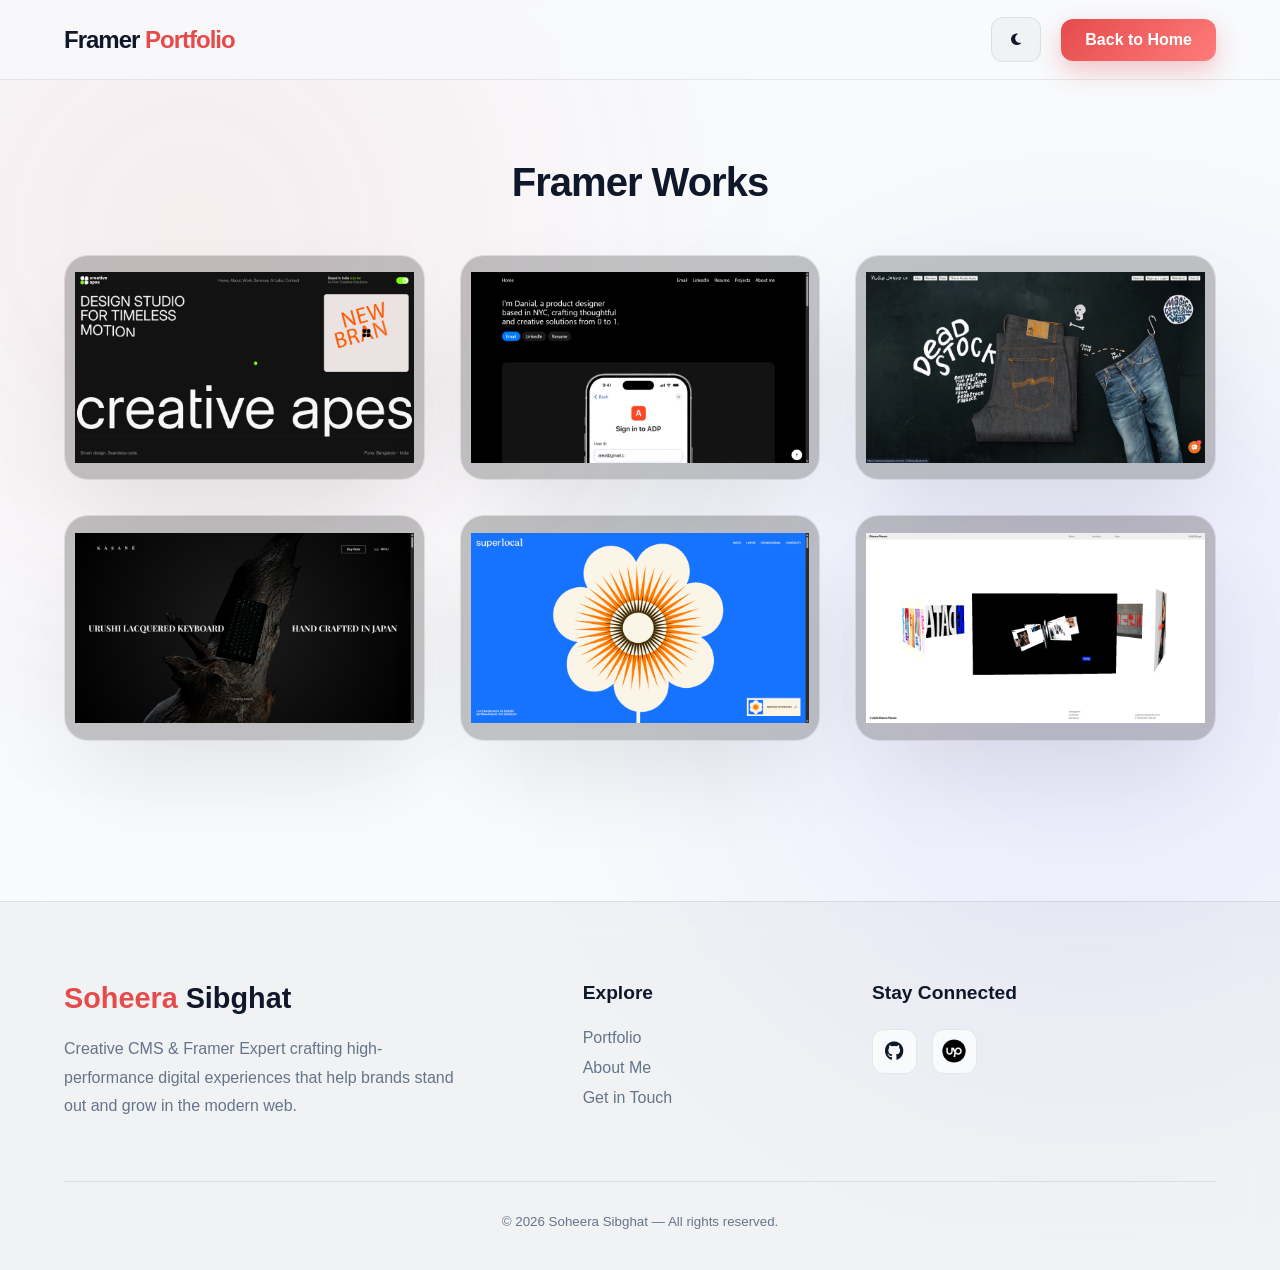
<file: pages/framer.html>
﻿<!DOCTYPE html>
<html lang="en">

<head>
    <meta charset="utf-8" />
    <meta name="viewport" content="width=device-width,initial-scale=1" />
    <title>Soheera Sibghat</title>

    <!-- Google Font -->
    <link href="https://fonts.googleapis.com/css2?family=Inter:wght@300;400;600;800&display=swap" rel="stylesheet">

    <!-- External CSS -->
    <link rel="stylesheet" href="../page-css/wix.css">
    <link rel="preconnect" href="https://cdnjs.cloudflare.com"><link rel="stylesheet" href="https://cdnjs.cloudflare.com/ajax/libs/font-awesome/6.4.0/css/all.min.css" media="print" onload="this.media='all'"><noscript><link rel="stylesheet" href="https://cdnjs.cloudflare.com/ajax/libs/font-awesome/6.4.0/css/all.min.css"></noscript>

</head>

<body class="theme-dark">

    <!-- NAVBAR -->
    <header class="navbar">
        <div class="nav-left">
            <h3 class="brand">Framer <span>Portfolio</span></h3>
        </div>

        <div class="nav-right">
            <button class="btn icon-btn" id="themeToggle" aria-label="Toggle theme">
                <i id="themeIcon" class="fas fa-moon"></i>
            </button>
            <a href="../index.html" class="btn primary">Back to Home</a>
        </div>
    </header>

    <main>
        <section class="cards-container">
            <h2 class="section-title">Framer <span>Works</span></h2>
        
            <div class="grid">
                <!-- Card 1 -->
                <article class="card">
                    <a href="https://creativeapes.design/" target="_blank" class="card-link">
                        <div class="card-media">
                            <img loading="lazy" src="../images/framer-images/website-1.png" alt="Preview">
                        </div>
                        <div class="visit-icon"><i class="fas fa-external-link-alt"></i></div>
                    </a>
                </article>
        
                <!-- Card 2 -->
                <article class="card">
                    <a href="https://danial.si/" target="_blank" class="card-link">
                        <div class="card-media">
                            <img loading="lazy" src="../images/framer-images/website-2.png" alt="Preview">
                        </div>
                        <div class="visit-icon"><i class="fas fa-external-link-alt"></i></div>
                    </a>
                </article>
        
                <!-- Card 3 -->
                <article class="card">
                    <a href="https://www.nudiejeans.com/en-SE" target="_blank" class="card-link">
                        <div class="card-media">
                            <img loading="lazy" src="../images/framer-images/website-3.png" alt="Preview">
                        </div>
                        <div class="visit-icon"><i class="fas fa-external-link-alt"></i></div>
                    </a>
                </article>
        
                <!-- Card 4 -->
                <article class="card">
                    <a href="https://kasane-keyboard.com/" target="_blank" class="card-link">
                        <div class="card-media">
                            <img loading="lazy" src="../images/framer-images/website-4.png" alt="Preview">
                        </div>
                        <div class="visit-icon"><i class="fas fa-external-link-alt"></i></div>
                    </a>
                </article>
        
                <!-- Card 5 -->
                <article class="card">
                    <a href="https://superlocaldesign.com/" target="_blank" class="card-link">
                        <div class="card-media">
                            <img loading="lazy" src="../images/framer-images/website-5.png" alt="Preview">
                        </div>
                        <div class="visit-icon"><i class="fas fa-external-link-alt"></i></div>
                    </a>
                </article>
        
                <!-- Card 6 -->
                <article class="card">
                    <a href="https://www.etienne.studio/" target="_blank" class="card-link">
                        <div class="card-media">
                            <img loading="lazy" src="../images/framer-images/website-6.png" alt="Preview">
                        </div>
                        <div class="visit-icon"><i class="fas fa-external-link-alt"></i></div>
                    </a>
                </article>
            </div>
        </section>
    </main>


    <!-- PREMIUM FOOTER -->
    <footer class="footer">
        <div class="footer-top">
            <div class="footer-brand">
                <h2><span>Soheera </span>Sibghat</h2>
                <p>Creative CMS & Framer Expert crafting high-performance digital experiences that help brands stand out and grow in the modern web.</p>
            </div>
            <div class="footer-links">
                <h4>Explore</h4>
                <ul>
                    <li><a href="../index.html#portfolio">Portfolio</a></li>
                    <li><a href="../index.html#about">About Me</a></li>
                    <li><a href="../index.html#contact">Get in Touch</a></li>
                </ul>
            </div>
            <div class="footer-socials">
                <h4>Stay Connected</h4>
                <div class="social-icons">
                    <a href="https://github.com/soheeras" target="_blank" aria-label="Github"><i class="fab fa-github"></i></a>
                    <a href="https://www.upwork.com/freelancers/shopify0wordpress0wix0webflow" target="_blank" aria-label="Upwork">
                        <img loading="lazy" src="../img/new-images/upwork-logo.png" alt="Upwork" style="width: 24px; height: 24px; border-radius: 50%;">
                    </a>
                </div>
            </div>
        </div>

        <div class="footer-bottom">
            <small>&copy; <span id="year"></span> Soheera Sibghat — All rights reserved.</small>
        </div>
    </footer>

    <!-- LIGHTBOX -->

    <!-- SCRIPTS -->
    <script>
        // year
        document.getElementById('year').textContent = new Date().getFullYear();

        // theme toggle
        const body = document.body;
        const themeToggle = document.getElementById('themeToggle');
        const themeIcon = document.getElementById('themeIcon');
        const setTheme = (mode) => {
            body.classList.remove('theme-light', 'theme-dark');
            body.classList.add(mode === 'dark' ? 'theme-dark' : 'theme-light');
            if (mode === 'dark') {
                themeIcon.className = 'fas fa-sun';
            } else {
                themeIcon.className = 'fas fa-moon';
            }
            localStorage.setItem('site-theme', mode);
        };
        
        // init theme
        const saved = localStorage.getItem('site-theme') || 'dark';
        setTheme(saved);
        
        themeToggle.addEventListener('click', () => {
            const next = body.classList.contains('theme-dark') ? 'light' : 'dark';
            setTheme(next);
        });

        // 3D Hover
        document.querySelectorAll('.card').forEach(card => {
            card.addEventListener('mousemove', (e) => {
                const rect = card.getBoundingClientRect();
                const x = e.clientX - rect.left;
                const y = e.clientY - rect.top;
                const centerX = rect.width / 2;
                const centerY = rect.height / 2;
                const rotateX = (y - centerY) / 10;
                const rotateY = (centerX - x) / 10;
                card.style.transform = `perspective(1000px) rotateX(${rotateX}deg) rotateY(${rotateY}deg) translateY(-10px)`;
            });
            card.addEventListener('mouseleave', () => {
                card.style.transform = 'perspective(1000px) rotateX(0deg) rotateY(0deg) translateY(0)';
            });
        });
    </script>
</body>
</html>
</file>
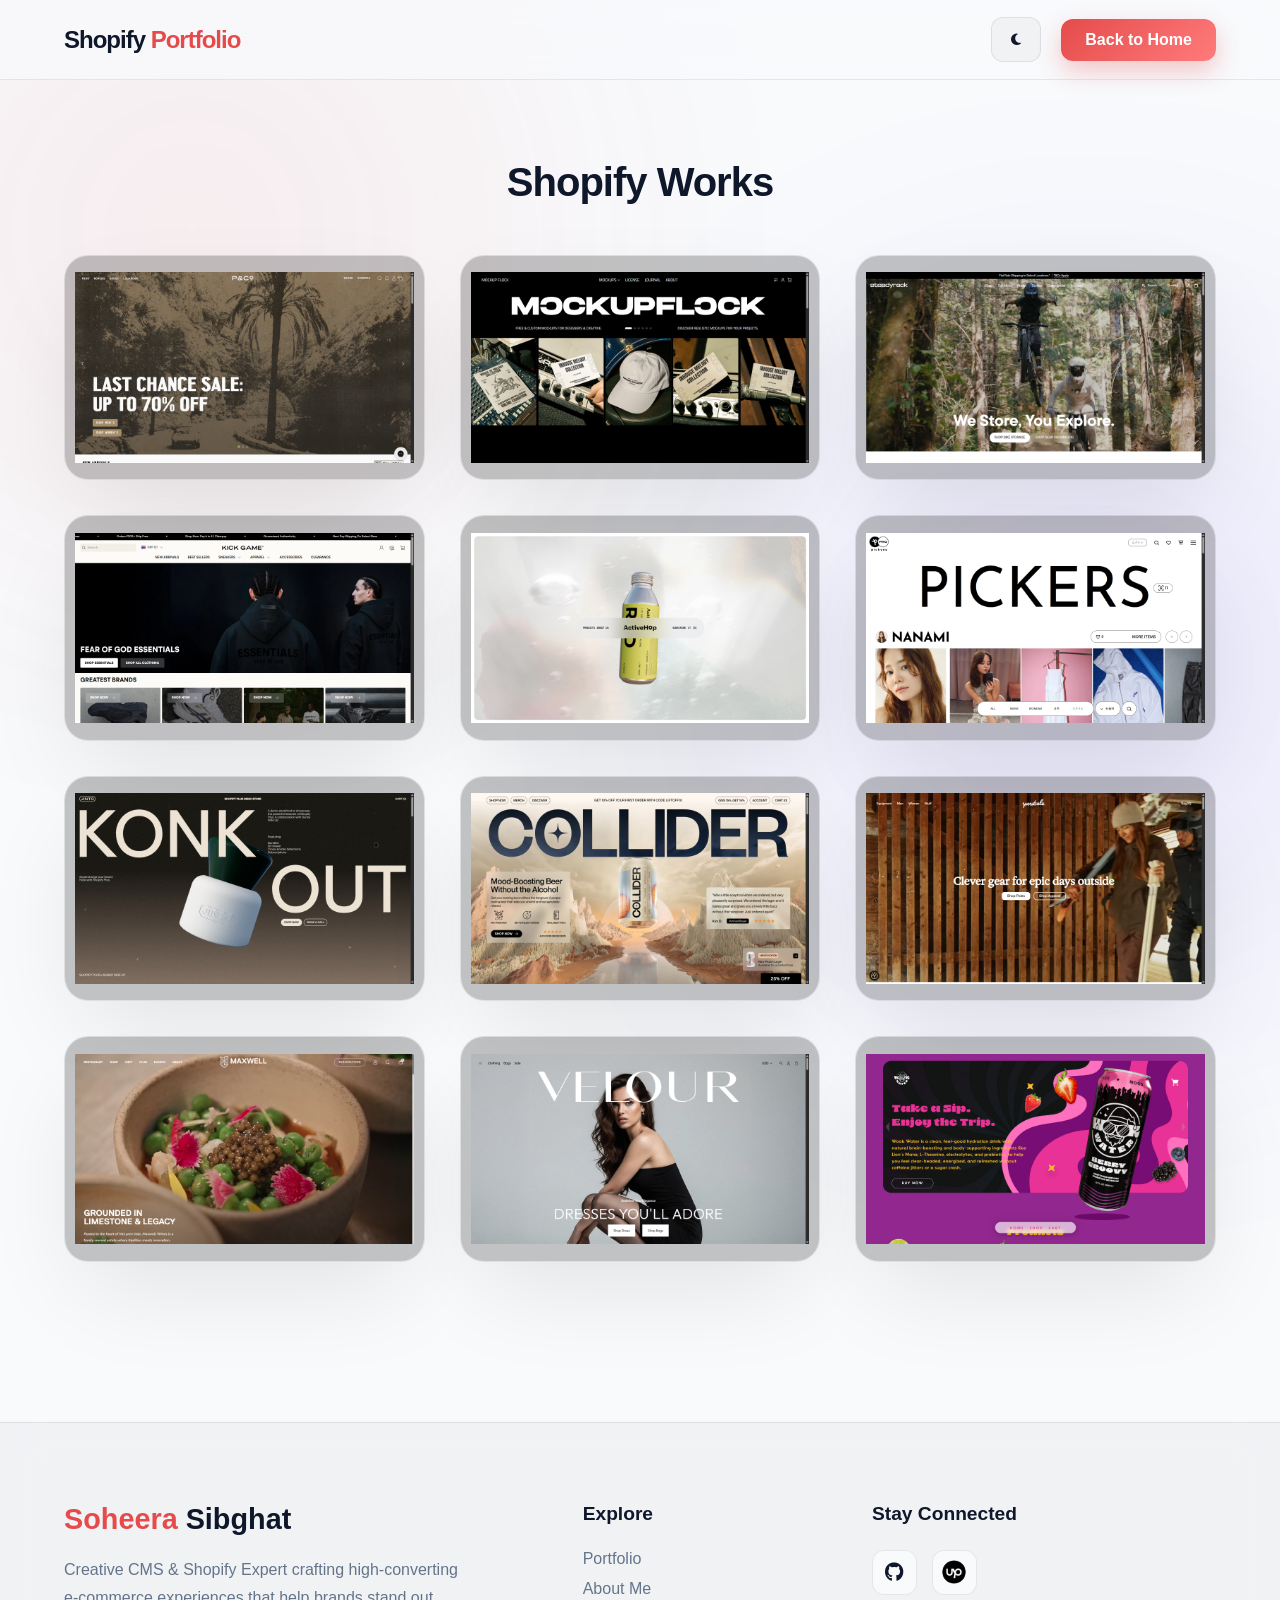
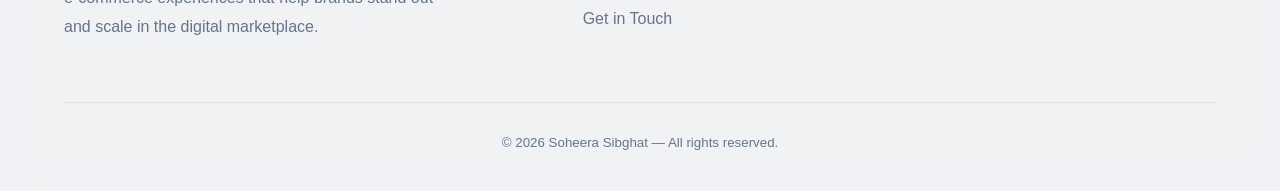
<file: pages/shopify.html>
﻿<!DOCTYPE html>
<html lang="en">

<head>
    <meta charset="utf-8" />
    <meta name="viewport" content="width=device-width,initial-scale=1" />
    <title>Soheera Sibghat</title>

    <!-- Google Font -->
    <link href="https://fonts.googleapis.com/css2?family=Inter:wght@300;400;600;800&display=swap" rel="stylesheet">

    <!-- External CSS -->
    <link rel="stylesheet" href="../page-css/shopify.css">
    <link rel="preconnect" href="https://cdnjs.cloudflare.com"><link rel="stylesheet" href="https://cdnjs.cloudflare.com/ajax/libs/font-awesome/6.4.0/css/all.min.css" media="print" onload="this.media='all'"><noscript><link rel="stylesheet" href="https://cdnjs.cloudflare.com/ajax/libs/font-awesome/6.4.0/css/all.min.css"></noscript>

</head>

<body class="theme-dark">

    <!-- NAVBAR -->
    <header class="navbar">
        <div class="nav-left">
            <h3 class="brand">Shopify <span>Portfolio</span></h3>
        </div>

        <div class="nav-right">
            <button class="btn icon-btn" id="themeToggle" aria-label="Toggle theme">
                <i id="themeIcon" class="fas fa-moon"></i>
            </button>
            <a href="../index.html" class="btn primary">Back to Home</a>
        </div>
    </header>

    <main>
        <section class="cards-container">
            <h2 class="section-title">Shopify <span>Works</span></h2>
        
            <div class="grid">
                <!-- Card 1 -->
                <article class="card">
                    <a href="https://www.mockupflock.com/" target="_blank" class="card-link">
                        <div class="card-media">
                            <img loading="lazy" src="../images/shopify-images/website-1.png" alt="Preview">
                        </div>
                        <div class="visit-icon"><i class="fas fa-external-link-alt"></i></div>
                    </a>
                </article>
        
                <!-- Card 2 -->
                <article class="card">
                    <a href="#" target="_blank" class="card-link">
                        <div class="card-media">
                            <img loading="lazy" src="../images/shopify-images/website-2.png" alt="Preview">
                        </div>
                        <div class="visit-icon"><i class="fas fa-external-link-alt"></i></div>
                    </a>
                </article>
        
                <!-- Card 3 -->
                <article class="card">
                    <a href="#" target="_blank" class="card-link">
                        <div class="card-media">
                            <img loading="lazy" src="../images/shopify-images/website-3.png" alt="Preview">
                        </div>
                        <div class="visit-icon"><i class="fas fa-external-link-alt"></i></div>
                    </a>
                </article>
        
                <!-- Card 4 -->
                <article class="card">
                    <a href="#" target="_blank" class="card-link">
                        <div class="card-media">
                            <img loading="lazy" src="../images/shopify-images/website-4.png" alt="Preview">
                        </div>
                        <div class="visit-icon"><i class="fas fa-external-link-alt"></i></div>
                    </a>
                </article>
        
                <!-- Card 5 -->
                <article class="card">
                    <a href="#" target="_blank" class="card-link">
                        <div class="card-media">
                            <img loading="lazy" src="../images/shopify-images/website-5.png" alt="Preview">
                        </div>
                        <div class="visit-icon"><i class="fas fa-external-link-alt"></i></div>
                    </a>
                </article>
        
                <!-- Card 6 -->
                <article class="card">
                    <a href="#" target="_blank" class="card-link">
                        <div class="card-media">
                            <img loading="lazy" src="../images/shopify-images/website-6.png" alt="Preview">
                        </div>
                        <div class="visit-icon"><i class="fas fa-external-link-alt"></i></div>
                    </a>
                </article>

                <article class="card">
                    <a href="#" target="_blank" class="card-link">
                        <div class="card-media">
                            <img loading="lazy" src="../images/shopify-images/website-7.png" alt="Preview">
                        </div>
                        <div class="visit-icon"><i class="fas fa-external-link-alt"></i></div>
                    </a>
                </article>

                <article class="card">
                    <a href="#" target="_blank" class="card-link">
                        <div class="card-media">
                            <img loading="lazy" src="../images/shopify-images/website-8.png" alt="Preview">
                        </div>
                        <div class="visit-icon"><i class="fas fa-external-link-alt"></i></div>
                    </a>
                </article>

                <article class="card">
                    <a href="#" target="_blank" class="card-link">
                        <div class="card-media">
                            <img loading="lazy" src="../images/shopify-images/website-9.png" alt="Preview">
                        </div>
                        <div class="visit-icon"><i class="fas fa-external-link-alt"></i></div>
                    </a>
                </article>

                <article class="card">
                    <a href="#" target="_blank" class="card-link">
                        <div class="card-media">
                            <img loading="lazy" src="../images/shopify-images/website-10.png" alt="Preview">
                        </div>
                        <div class="visit-icon"><i class="fas fa-external-link-alt"></i></div>
                    </a>
                </article>

                <article class="card">
                    <a href="#" target="_blank" class="card-link">
                        <div class="card-media">
                            <img loading="lazy" src="../images/shopify-images/website-11.png" alt="Preview">
                        </div>
                        <div class="visit-icon"><i class="fas fa-external-link-alt"></i></div>
                    </a>
                </article>

                <article class="card">
                    <a href="#" target="_blank" class="card-link">
                        <div class="card-media">
                            <img loading="lazy" src="../images/shopify-images/website-12.png" alt="Preview">
                        </div>
                        <div class="visit-icon"><i class="fas fa-external-link-alt"></i></div>
                    </a>
                </article>
            </div>



        </section>
    </main>


    <!-- PREMIUM FOOTER -->
    <footer class="footer">
        <div class="footer-top">
            <div class="footer-brand">
                <h2><span>Soheera </span>Sibghat</h2>
                <p>Creative CMS & Shopify Expert crafting high-converting e-commerce experiences that help brands stand out and scale in the digital marketplace.</p>
            </div>
            <div class="footer-links">
                <h4>Explore</h4>
                <ul>
                    <li><a href="../index.html#portfolio">Portfolio</a></li>
                    <li><a href="../index.html#about">About Me</a></li>
                    <li><a href="../index.html#contact">Get in Touch</a></li>
                </ul>
            </div>
            <div class="footer-socials">
                <h4>Stay Connected</h4>
                <div class="social-icons">
                    <a href="https://github.com/soheeras" target="_blank" aria-label="Github"><i class="fab fa-github"></i></a>
                    <a href="https://www.upwork.com/freelancers/shopify0wordpress0wix0webflow" target="_blank" aria-label="Upwork">
                        <img loading="lazy" src="../img/new-images/upwork-logo.png" alt="Upwork" style="width: 24px; height: 24px; border-radius: 50%;">
                    </a>
                </div>
            </div>
        </div>

        <div class="footer-bottom">
            <small>&copy; <span id="year"></span> Soheera Sibghat — All rights reserved.</small>
        </div>
    </footer>

    <!-- SCRIPTS -->
    <script>
        // year
        document.getElementById('year').textContent = new Date().getFullYear();

        // theme toggle
        const body = document.body;
        const themeToggle = document.getElementById('themeToggle');
        const themeIcon = document.getElementById('themeIcon');
        const setTheme = (mode) => {
            body.classList.remove('theme-light', 'theme-dark');
            body.classList.add(mode === 'dark' ? 'theme-dark' : 'theme-light');
            if (mode === 'dark') {
                themeIcon.className = 'fas fa-sun';
            } else {
                themeIcon.className = 'fas fa-moon';
            }
            localStorage.setItem('site-theme', mode);
        };
        
        // init theme
        const saved = localStorage.getItem('site-theme') || 'dark';
        setTheme(saved);
        
        themeToggle.addEventListener('click', () => {
            const next = body.classList.contains('theme-dark') ? 'light' : 'dark';
            setTheme(next);
        });

        // 3D Hover
        document.querySelectorAll('.card').forEach(card => {
            card.addEventListener('mousemove', (e) => {
                const rect = card.getBoundingClientRect();
                const x = e.clientX - rect.left;
                const y = e.clientY - rect.top;
                const centerX = rect.width / 2;
                const centerY = rect.height / 2;
                const rotateX = (y - centerY) / 10;
                const rotateY = (centerX - x) / 10;
                card.style.transform = `perspective(1000px) rotateX(${rotateX}deg) rotateY(${rotateY}deg) translateY(-10px)`;
            });
            card.addEventListener('mouseleave', () => {
                card.style.transform = 'perspective(1000px) rotateX(0deg) rotateY(0deg) translateY(0)';
            });
        });
    </script>
</body>
</html>
</file>
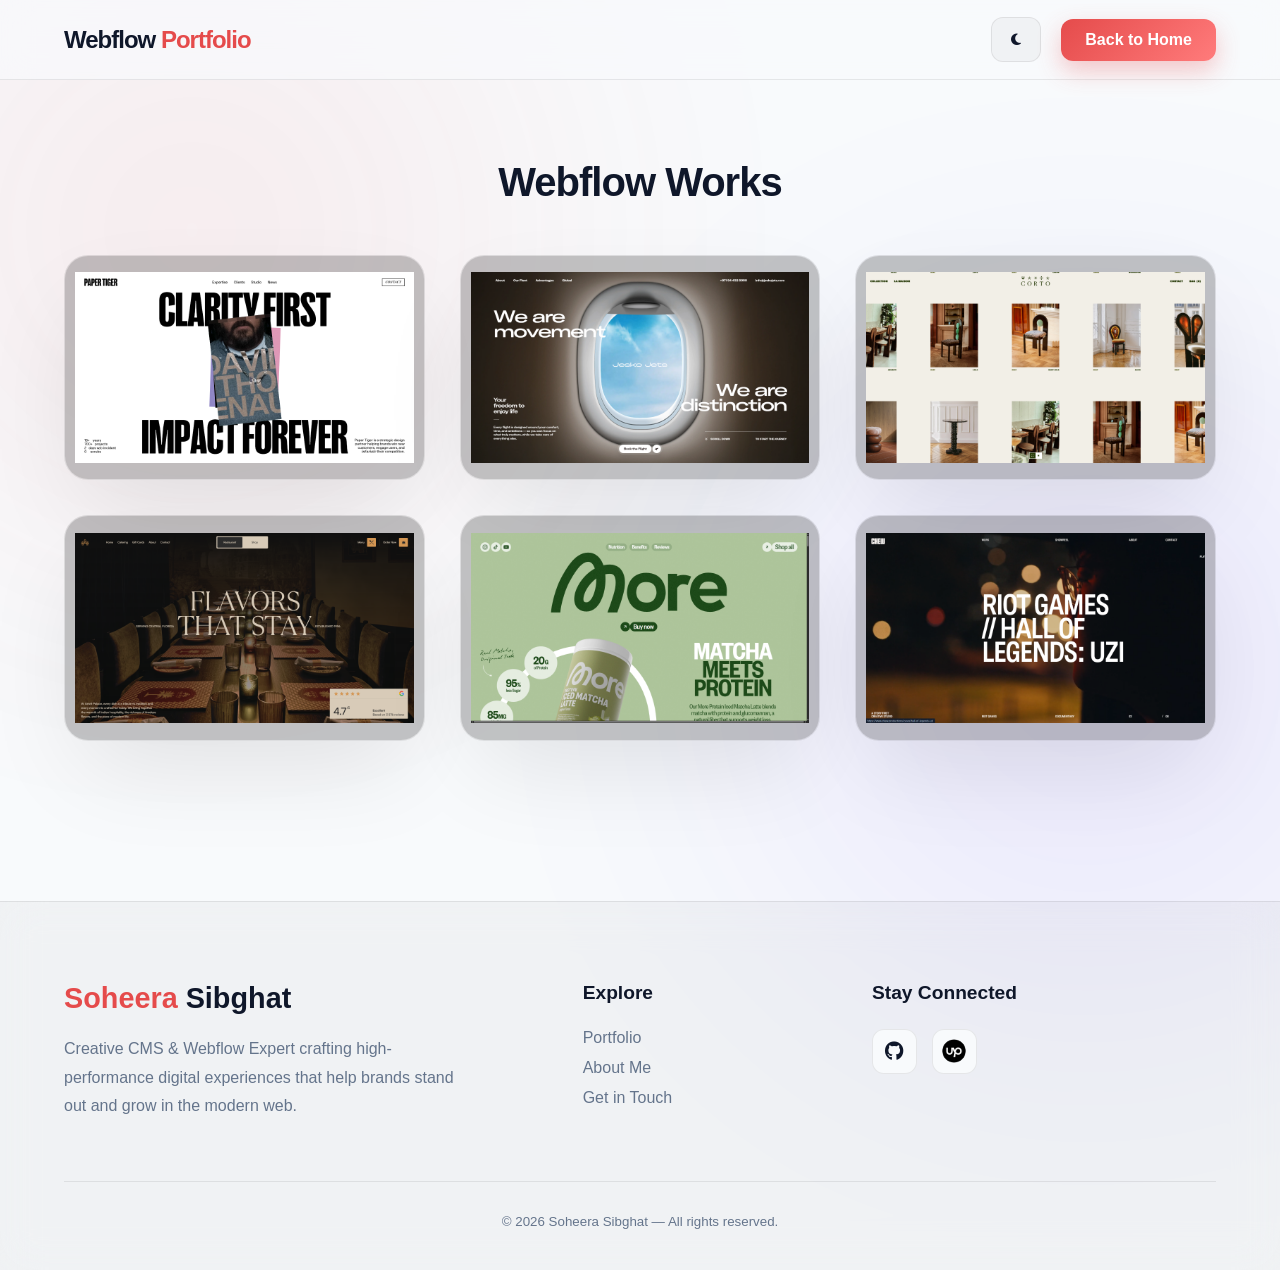
<file: pages/webflow.html>
﻿

<!DOCTYPE html>
<html lang="en">

<head>
    <meta charset="utf-8" />
    <meta name="viewport" content="width=device-width,initial-scale=1" />
    <title>Soheera Sibghat</title>

    <!-- Google Font -->
    <link href="https://fonts.googleapis.com/css2?family=Inter:wght@300;400;600;800&display=swap" rel="stylesheet">

    <!-- External CSS -->
    <link rel="stylesheet" href="../page-css/webflow.css">
    <link rel="preconnect" href="https://cdnjs.cloudflare.com"><link rel="stylesheet" href="https://cdnjs.cloudflare.com/ajax/libs/font-awesome/6.4.0/css/all.min.css" media="print" onload="this.media='all'"><noscript><link rel="stylesheet" href="https://cdnjs.cloudflare.com/ajax/libs/font-awesome/6.4.0/css/all.min.css"></noscript>

</head>

<body class="theme-dark">

    <!-- NAVBAR -->
    <header class="navbar">
        <div class="nav-left">
            <h3 class="brand">Webflow <span>Portfolio</span></h3>
        </div>

        <div class="nav-right">
            <button class="btn icon-btn" id="themeToggle" aria-label="Toggle theme">
                <i id="themeIcon" class="fas fa-moon"></i>
            </button>
            <a href="../index.html" class="btn primary">Back to Home</a>
        </div>
    </header>

    <main>
        <section class="cards-container">
            <h2 class="section-title">Webflow <span>Works</span></h2>
        
            <div class="grid">
                <!-- Card 1 -->
                <article class="card">
                    <a href="https://www.papertiger.com/" target="_blank" class="card-link">
                        <div class="card-media">
                            <img loading="lazy" src="../images/webflow-images/website-1.png" alt="Preview">
                        </div>
                        <div class="visit-icon"><i class="fas fa-external-link-alt"></i></div>
                    </a>
                </article>
        
                <!-- Card 2 -->
                <article class="card">
                    <a href="https://jeskojets.com/" target="_blank" class="card-link">
                        <div class="card-media">
                            <img loading="lazy" src="../images/webflow-images/website-2.png" alt="Preview">
                        </div>
                        <div class="visit-icon"><i class="fas fa-external-link-alt"></i></div>
                    </a>
                </article>
        
                <!-- Card 3 -->
                <article class="card">
                    <a href="https://www.houseofcorto.com/" target="_blank" class="card-link">
                        <div class="card-media">
                            <img loading="lazy" src="../images/webflow-images/website-3.png" alt="Preview">
                        </div>
                        <div class="visit-icon"><i class="fas fa-external-link-alt"></i></div>
                    </a>
                </article>
        
                <!-- Card 4 -->
                <article class="card">
                    <a href="https://amritpalace.com/" target="_blank" class="card-link">
                        <div class="card-media">
                            <img loading="lazy" src="../images/webflow-images/website-4.png" alt="Preview">
                        </div>
                        <div class="visit-icon"><i class="fas fa-external-link-alt"></i></div>
                    </a>
                </article>
        
                <!-- Card 5 -->
                <article class="card">
                    <a href="https://more-nutrition.webflow.io/" target="_blank" class="card-link">
                        <div class="card-media">
                            <img loading="lazy" src="../images/webflow-images/website-5.png" alt="Preview">
                        </div>
                        <div class="visit-icon"><i class="fas fa-external-link-alt"></i></div>
                    </a>
                </article>
        
                <!-- Card 6 -->
                <article class="card">
                    <a href="https://www.chew.productions/" target="_blank" class="card-link">
                        <div class="card-media">
                            <img loading="lazy" src="../images/webflow-images/website-6.png" alt="Preview">
                        </div>
                        <div class="visit-icon"><i class="fas fa-external-link-alt"></i></div>
                    </a>
                </article>
            </div>
        </section>
    </main>


    <!-- PREMIUM FOOTER -->
    <footer class="footer">
        <div class="footer-top">
            <div class="footer-brand">
                <h2><span>Soheera </span>Sibghat</h2>
                <p>Creative CMS & Webflow Expert crafting high-performance digital experiences that help brands stand out and grow in the modern web.</p>
            </div>
            <div class="footer-links">
                <h4>Explore</h4>
                <ul>
                    <li><a href="../index.html#portfolio">Portfolio</a></li>
                    <li><a href="../index.html#about">About Me</a></li>
                    <li><a href="../index.html#contact">Get in Touch</a></li>
                </ul>
            </div>
            <div class="footer-socials">
                <h4>Stay Connected</h4>
                <div class="social-icons">
                    <a href="https://github.com/soheeras" target="_blank" aria-label="Github"><i class="fab fa-github"></i></a>
                    <a href="https://www.upwork.com/freelancers/shopify0wordpress0wix0webflow" target="_blank" aria-label="Upwork">
                        <img loading="lazy" src="../img/new-images/upwork-logo.png" alt="Upwork" style="width: 24px; height: 24px; border-radius: 50%;">
                    </a>
                </div>
            </div>
        </div>

        <div class="footer-bottom">
            <small>&copy; <span id="year"></span> Soheera Sibghat — All rights reserved.</small>
        </div>
    </footer>


    <!-- SCRIPTS -->
    <script>
        // year
        document.getElementById('year').textContent = new Date().getFullYear();

        // theme toggle
        const body = document.body;
        const themeToggle = document.getElementById('themeToggle');
        const themeIcon = document.getElementById('themeIcon');
        const setTheme = (mode) => {
            body.classList.remove('theme-light', 'theme-dark');
            body.classList.add(mode === 'dark' ? 'theme-dark' : 'theme-light');
            if (mode === 'dark') {
                themeIcon.className = 'fas fa-sun';
            } else {
                themeIcon.className = 'fas fa-moon';
            }
            localStorage.setItem('site-theme', mode);
        };
        
        // init theme
        const saved = localStorage.getItem('site-theme') || 'dark';
        setTheme(saved);
        
        themeToggle.addEventListener('click', () => {
            const next = body.classList.contains('theme-dark') ? 'light' : 'dark';
            setTheme(next);
        });

        // 3D Hover
        document.querySelectorAll('.card').forEach(card => {
            card.addEventListener('mousemove', (e) => {
                const rect = card.getBoundingClientRect();
                const x = e.clientX - rect.left;
                const y = e.clientY - rect.top;
                const centerX = rect.width / 2;
                const centerY = rect.height / 2;
                const rotateX = (y - centerY) / 10;
                const rotateY = (centerX - x) / 10;
                card.style.transform = `perspective(1000px) rotateX(${rotateX}deg) rotateY(${rotateY}deg) translateY(-10px)`;
            });
            card.addEventListener('mouseleave', () => {
                card.style.transform = 'perspective(1000px) rotateX(0deg) rotateY(0deg) translateY(0)';
            });
        });
    </script>
</body>
</html>
</file>
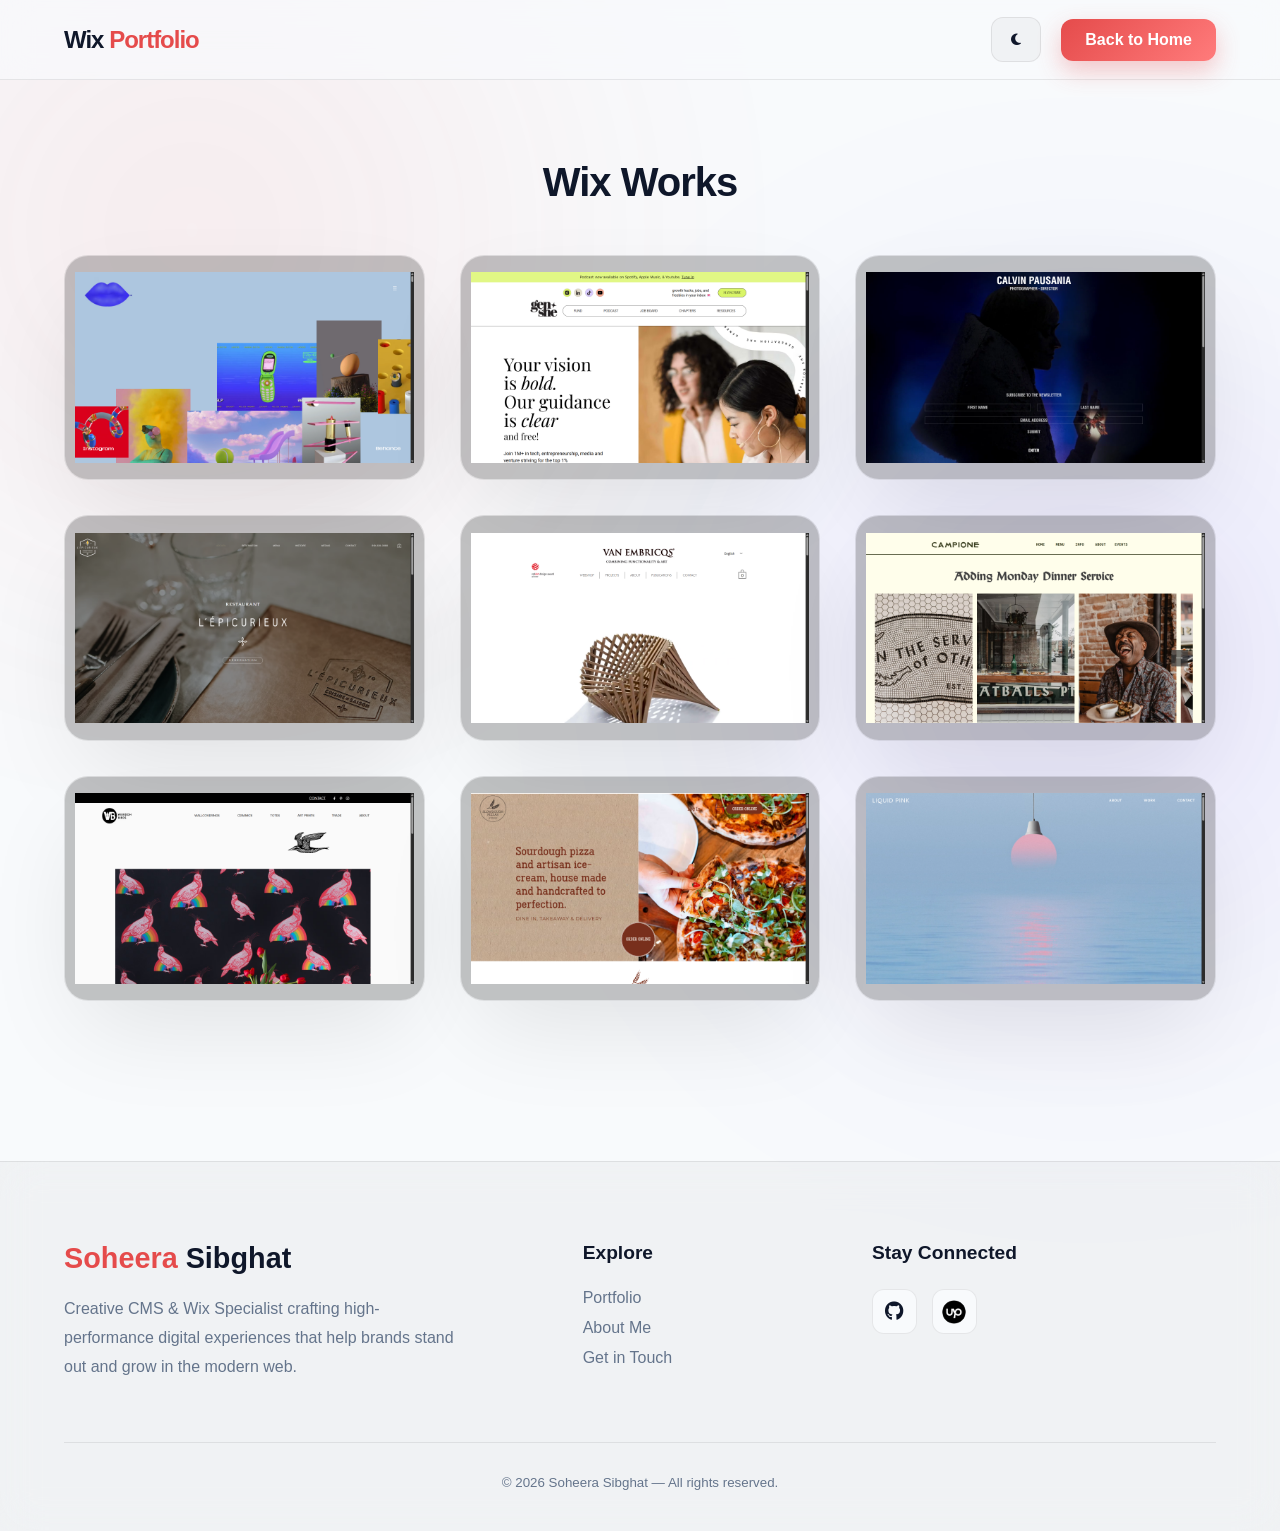
<file: pages/wix.html>
﻿<!DOCTYPE html>
<html lang="en">

<head>
    <meta charset="utf-8" />
    <meta name="viewport" content="width=device-width,initial-scale=1" />
    <title>Soheera Sibghat</title>

    <!-- Google Font -->
    <link href="https://fonts.googleapis.com/css2?family=Inter:wght@300;400;600;800&display=swap" rel="stylesheet">

    <!-- External CSS -->
    <link rel="stylesheet" href="../page-css/wix.css">
    <link rel="preconnect" href="https://cdnjs.cloudflare.com"><link rel="stylesheet" href="https://cdnjs.cloudflare.com/ajax/libs/font-awesome/6.4.0/css/all.min.css" media="print" onload="this.media='all'"><noscript><link rel="stylesheet" href="https://cdnjs.cloudflare.com/ajax/libs/font-awesome/6.4.0/css/all.min.css"></noscript>

</head>

<body class="theme-dark">

    <!-- NAVBAR -->
    <header class="navbar">
        <div class="nav-left">
            <h3 class="brand">Wix <span>Portfolio</span></h3>
        </div>

        <div class="nav-right">
            <button class="btn icon-btn" id="themeToggle" aria-label="Toggle theme">
                <i id="themeIcon" class="fas fa-moon"></i>
            </button>
            <a href="../index.html" class="btn primary">Back to Home</a>
        </div>
    </header>

    <main>
        <section class="cards-container">
            <h2 class="section-title">Wix <span>Works</span></h2>
        
            <div class="grid">
                <!-- Card 1 -->
                <article class="card">
                    <a href="https://www.danielaristizabal.net/" target="_blank" class="card-link">
                        <div class="card-media">
                            <img loading="lazy" src="../images/wix-images/website-1.png" alt="Preview">
                        </div>
                        <div class="visit-icon"><i class="fas fa-external-link-alt"></i></div>
                    </a>
                </article>
        
                <!-- Card 2 -->
                <article class="card">
                    <a href="https://www.generationshe.co/" target="_blank" class="card-link">
                        <div class="card-media">
                            <img loading="lazy" src="../images/wix-images/website-2.png" alt="Preview">
                        </div>
                        <div class="visit-icon"><i class="fas fa-external-link-alt"></i></div>
                    </a>
                </article>
        
                <!-- Card 3 -->
                <article class="card">
                    <a href="https://www.calvinpausania.com/" target="_blank" class="card-link">
                        <div class="card-media">
                            <img loading="lazy" src="../images/wix-images/website-3.png" alt="Preview">
                        </div>
                        <div class="visit-icon"><i class="fas fa-external-link-alt"></i></div>
                    </a>
                </article>
        
                <!-- Card 4 -->
                <article class="card">
                    <a href="https://www.restolepicurieux.com/" target="_blank" class="card-link">
                        <div class="card-media">
                            <img loading="lazy" src="../images/wix-images/website-4.png" alt="Preview">
                        </div>
                        <div class="visit-icon"><i class="fas fa-external-link-alt"></i></div>
                    </a>
                </article>
        
                <!-- Card 5 -->
                <article class="card">
                    <a href="https://www.robertvanembricqs.com/" target="_blank" class="card-link">
                        <div class="card-media">
                            <img loading="lazy" src="../images/wix-images/website-5.png" alt="Preview">
                        </div>
                        <div class="visit-icon"><i class="fas fa-external-link-alt"></i></div>
                    </a>
                </article>
        
                <!-- Card 6 -->
                <article class="card">
                    <a href="https://www.eatcampione.com/" target="_blank" class="card-link">
                        <div class="card-media">
                            <img loading="lazy" src="../images/wix-images/website-6.png" alt="Preview">
                        </div>
                        <div class="visit-icon"><i class="fas fa-external-link-alt"></i></div>
                    </a>
                </article>

                <article class="card">
                    <a href="https://www.weirdohbirds.com/" target="_blank" class="card-link">
                        <div class="card-media">
                            <img loading="lazy" src="../images/wix-images/website-7.png" alt="Preview">
                        </div>
                        <div class="visit-icon"><i class="fas fa-external-link-alt"></i></div>
                    </a>
                </article>

                <article class="card">
                    <a href="https://www.slowdoughpizzas.com.au/" target="_blank" class="card-link">
                        <div class="card-media">
                            <img loading="lazy" src="../images/wix-images/website-8.png" alt="Preview">
                        </div>
                        <div class="visit-icon"><i class="fas fa-external-link-alt"></i></div>
                    </a>
                </article>

                <article class="card">
                    <a href="https://www.blissluxuryliving.com/" target="_blank" class="card-link">
                        <div class="card-media">
                            <img loading="lazy" src="../images/wix-images/website-9.png" alt="Preview">
                        </div>
                        <div class="visit-icon"><i class="fas fa-external-link-alt"></i></div>
                    </a>
                </article>
            </div>
        </section>
    </main>


    <!-- PREMIUM FOOTER -->
    <footer class="footer">
        <div class="footer-top">
            <div class="footer-brand">
                <h2><span>Soheera </span>Sibghat</h2>
                <p>Creative CMS & Wix Specialist crafting high-performance digital experiences that help brands stand out and grow in the modern web.</p>
            </div>
            <div class="footer-links">
                <h4>Explore</h4>
                <ul>
                    <li><a href="../index.html#portfolio">Portfolio</a></li>
                    <li><a href="../index.html#about">About Me</a></li>
                    <li><a href="../index.html#contact">Get in Touch</a></li>
                </ul>
            </div>
            <div class="footer-socials">
                <h4>Stay Connected</h4>
                <div class="social-icons">
                    <a href="https://github.com/soheeras" target="_blank" aria-label="Github"><i class="fab fa-github"></i></a>
                    <a href="https://www.upwork.com/freelancers/shopify0wordpress0wix0webflow" target="_blank" aria-label="Upwork">
                        <img loading="lazy" src="../img/new-images/upwork-logo.png" alt="Upwork" style="width: 24px; height: 24px; border-radius: 50%;">
                    </a>
                </div>
            </div>
        </div>

        <div class="footer-bottom">
            <small>© <span id="year"></span> Soheera Sibghat — All rights reserved.</small>
        </div>
    </footer>


    <!-- SCRIPTS -->
    <script>
        // year
        document.getElementById('year').textContent = new Date().getFullYear();

        // theme toggle
        const body = document.body;
        const themeToggle = document.getElementById('themeToggle');
        const themeIcon = document.getElementById('themeIcon'); // Kept from original for theme toggle
        const setTheme = (mode) => {
            body.classList.remove('theme-light', 'theme-dark');
            body.classList.add(mode === 'dark' ? 'theme-dark' : 'theme-light');
            if (mode === 'dark') {
                themeIcon.className = 'fas fa-sun';
            } else {
                themeIcon.className = 'fas fa-moon';
            }
            localStorage.setItem('site-theme', mode);
        };
        
        // init theme
        const saved = localStorage.getItem('site-theme') || 'dark';
        setTheme(saved);
        
        themeToggle.addEventListener('click', () => {
            const next = body.classList.contains('theme-dark') ? 'light' : 'dark';
            setTheme(next);
        });

        // 3D Hover
        document.querySelectorAll('.card').forEach(card => {
            card.addEventListener('mousemove', (e) => {
                const rect = card.getBoundingClientRect();
                const x = e.clientX - rect.left;
                const y = e.clientY - rect.top;
                const centerX = rect.width / 2;
                const centerY = rect.height / 2;
                const rotateX = (y - centerY) / 10;
                const rotateY = (centerX - x) / 10;
                card.style.transform = `perspective(1000px) rotateX(${rotateX}deg) rotateY(${rotateY}deg) translateY(-10px)`;
            });
            card.addEventListener('mouseleave', () => {
                card.style.transform = 'perspective(1000px) rotateX(0deg) rotateY(0deg) translateY(0)';
            });
        });
    </script>
</body>
</html>
</file>
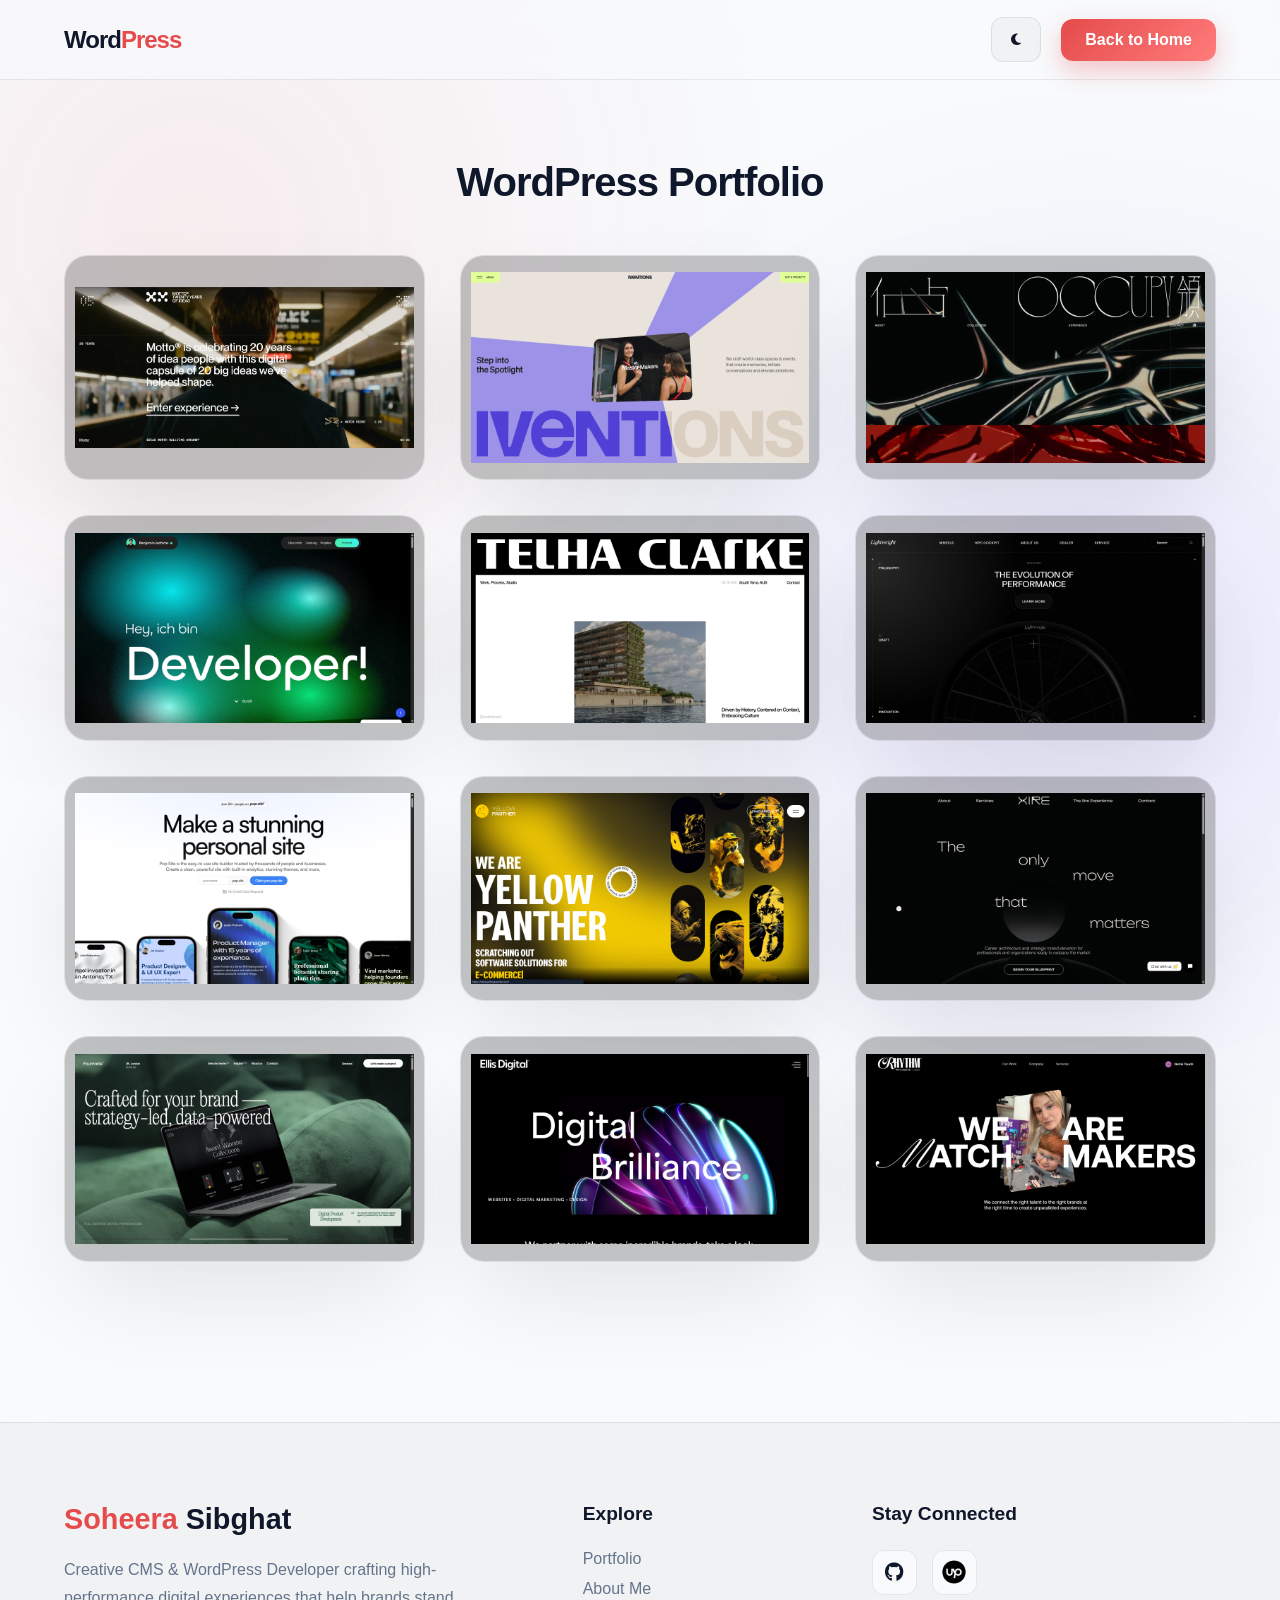
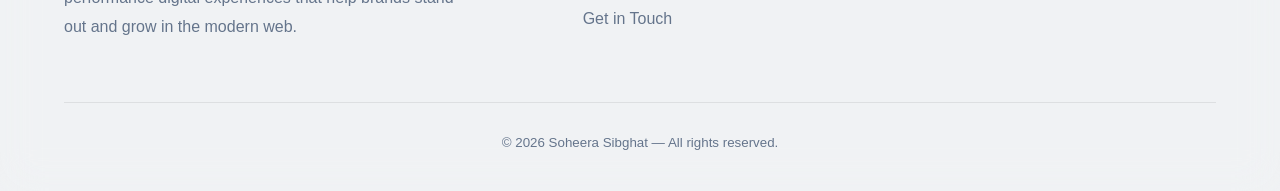
<file: pages/wordpress.html>
﻿<!DOCTYPE html>
<html lang="en">

<head>
    <meta charset="utf-8" />
    <meta name="viewport" content="width=device-width,initial-scale=1" />
    <title>Soheera Sibghat</title>

    <!-- Google Font -->
    <link href="https://fonts.googleapis.com/css2?family=Inter:wght@300;400;600;800&display=swap" rel="stylesheet">

    <!-- External CSS -->
    <link rel="stylesheet" href="../page-css/wordpress.css">
    <link rel="preconnect" href="https://cdnjs.cloudflare.com"><link rel="stylesheet" href="https://cdnjs.cloudflare.com/ajax/libs/font-awesome/6.4.0/css/all.min.css" media="print" onload="this.media='all'"><noscript><link rel="stylesheet" href="https://cdnjs.cloudflare.com/ajax/libs/font-awesome/6.4.0/css/all.min.css"></noscript>

</head>

<body class="theme-light">

    <!-- NAVBAR -->
    <header class="navbar">
        <div class="nav-left">
            <h3 class="brand">Word<span>Press</span></h3>
        </div>

        <div class="nav-right">
            <button class="btn icon-btn" id="themeToggle" aria-label="Toggle theme">
                <i id="themeIcon" class="fas fa-moon"></i>
            </button>
            <a href="../index.html" class="btn primary">Back to Home</a>
        </div>
    </header>

    <main>
        <section class="cards-container">
            <h2 class="section-title">WordPress <span>Portfolio</span></h2>
        
            <div class="grid">
                <!-- Card 1 -->
                <article class="card">
                    <a href="https://xx.wearemotto.com/" target="_blank" class="card-link">
                        <div class="card-media">
                            <img loading="lazy" src="../images/wordpress-images/website-1.png" alt="Preview">
                        </div>
                        <div class="visit-icon"><i class="fas fa-external-link-alt"></i></div>
                    </a>
                </article>
        
                <!-- Card 2 -->
                <article class="card">
                    <a href="https://iventions.com/" target="_blank" class="card-link">
                        <div class="card-media">
                            <img loading="lazy" src="../images/wordpress-images/website-2.png" alt="Preview">
                        </div>
                        <div class="visit-icon"><i class="fas fa-external-link-alt"></i></div>
                    </a>
                </article>
        
                <!-- Card 3 -->
                <article class="card">
                    <a href="https://occupied.unadsgn.tw/" target="_blank" class="card-link">
                        <div class="card-media">
                            <img loading="lazy" src="../images/wordpress-images/website-3.png" alt="Preview">
                        </div>
                        <div class="visit-icon"><i class="fas fa-external-link-alt"></i></div>
                    </a>
                </article>
        
                <!-- Card 4 -->
                <article class="card">
                    <a href="https://benjaminjochims.de/" target="_blank" class="card-link">
                        <div class="card-media">
                            <img loading="lazy" src="../images/wordpress-images/website-4.png" alt="Preview">
                        </div>
                        <div class="visit-icon"><i class="fas fa-external-link-alt"></i></div>
                    </a>
                </article>
        
                <!-- Card 5 -->
                <article class="card">
                    <a href="https://telhaclarke.com.au/" target="_blank" class="card-link">
                        <div class="card-media">
                            <img loading="lazy" src="../images/wordpress-images/website-5.png" alt="Preview">
                        </div>
                        <div class="visit-icon"><i class="fas fa-external-link-alt"></i></div>
                    </a>
                </article>
        
                <!-- Card 6 -->
                <article class="card">
                    <a href="https://lightweight.info/en" target="_blank" class="card-link">
                        <div class="card-media">
                            <img loading="lazy" src="../images/wordpress-images/website-6.png" alt="Preview">
                        </div>
                        <div class="visit-icon"><i class="fas fa-external-link-alt"></i></div>
                    </a>
                </article>

                <article class="card">
                    <a href="https://pop.site/" target="_blank" class="card-link">
                        <div class="card-media">
                            <img loading="lazy" src="../images/wordpress-images/website-7.png" alt="Preview">
                        </div>
                        <div class="visit-icon"><i class="fas fa-external-link-alt"></i></div>
                    </a>
                </article>

                <article class="card">
                    <a href="https://www.yellowpanther.io/" target="_blank" class="card-link">
                        <div class="card-media">
                            <img loading="lazy" src="../images/wordpress-images/website-8.png" alt="Preview">
                        </div>
                        <div class="visit-icon"><i class="fas fa-external-link-alt"></i></div>
                    </a>
                </article>

                <article class="card">
                    <a href="https://xire.io/" target="_blank" class="card-link">
                        <div class="card-media">
                            <img loading="lazy" src="../images/wordpress-images/website-9.png" alt="Preview">
                        </div>
                        <div class="visit-icon"><i class="fas fa-external-link-alt"></i></div>
                    </a>
                </article>

                <article class="card">
                    <a href="https://www.fourmeta.com/" target="_blank" class="card-link">
                        <div class="card-media">
                            <img loading="lazy" src="../images/wordpress-images/website-10.png" alt="Preview">
                        </div>
                        <div class="visit-icon"><i class="fas fa-external-link-alt"></i></div>
                    </a>
                </article>

                <article class="card">
                    <a href="https://ellis.digital/" target="_blank" class="card-link">
                        <div class="card-media">
                            <img loading="lazy" src="../images/wordpress-images/website-11.png" alt="Preview">
                        </div>
                        <div class="visit-icon"><i class="fas fa-external-link-alt"></i></div>
                    </a>
                </article>

                <article class="card">
                    <a href="https://www.rhythminfluence.com/" target="_blank" class="card-link">
                        <div class="card-media">
                            <img loading="lazy" src="../images/wordpress-images/website-12.png" alt="Preview">
                        </div>
                        <div class="visit-icon"><i class="fas fa-external-link-alt"></i></div>
                    </a>
                </article>
            </div>

        </section>
    </main>

    <!-- PREMIUM FOOTER -->
    <footer class="footer">
        <div class="footer-top">
            <div class="footer-brand">
                <h2><span>Soheera </span>Sibghat</h2>
                <p>Creative CMS & WordPress Developer crafting high-performance digital experiences that help brands stand out and grow in the modern web.</p>
            </div>
            <div class="footer-links">
                <h4>Explore</h4>
                <ul>
                    <li><a href="../index.html#portfolio">Portfolio</a></li>
                    <li><a href="../index.html#about">About Me</a></li>
                    <li><a href="../index.html#contact">Get in Touch</a></li>
                </ul>
            </div>
            <div class="footer-socials">
                <h4>Stay Connected</h4>
                <div class="social-icons">
                    <a href="https://github.com/soheeras" target="_blank" aria-label="Github"><i class="fab fa-github"></i></a>
                    <a href="https://www.upwork.com/freelancers/shopify0wordpress0wix0webflow" target="_blank" aria-label="Upwork">
                        <img loading="lazy" src="../img/new-images/upwork-logo.png" alt="Upwork" style="width: 24px; height: 24px; border-radius: 50%;">
                    </a>
                </div>
            </div>
        </div>

        <div class="footer-bottom">
            <small>© <span id="year"></span> Soheera Sibghat — All rights reserved.</small>
        </div>
    </footer>

    <!-- SCRIPTS -->
    <script>
        // year
        document.getElementById('year').textContent = new Date().getFullYear();

        // theme toggle
        const body = document.body;
        const themeToggle = document.getElementById('themeToggle');
        const themeIcon = document.getElementById('themeIcon');
        const setTheme = (mode) => {
            body.classList.remove('theme-light', 'theme-dark');
            body.classList.add(mode === 'dark' ? 'theme-dark' : 'theme-light');
            if (mode === 'dark') {
                themeIcon.className = 'fas fa-sun';
            } else {
                themeIcon.className = 'fas fa-moon';
            }
            localStorage.setItem('site-theme', mode);
        };
        
        // init theme
        const saved = localStorage.getItem('site-theme') || 'dark';
        setTheme(saved);
        
        themeToggle.addEventListener('click', () => {
            const next = body.classList.contains('theme-dark') ? 'light' : 'dark';
            setTheme(next);
        });

        // 3D Hover
        document.querySelectorAll('.card').forEach(card => {
            card.addEventListener('mousemove', (e) => {
                const rect = card.getBoundingClientRect();
                const x = e.clientX - rect.left;
                const y = e.clientY - rect.top;
                const centerX = rect.width / 2;
                const centerY = rect.height / 2;
                const rotateX = (y - centerY) / 10;
                const rotateY = (centerX - x) / 10;
                card.style.transform = `perspective(1000px) rotateX(${rotateX}deg) rotateY(${rotateY}deg) translateY(-10px)`;
            });
            card.addEventListener('mouseleave', () => {
                card.style.transform = 'perspective(1000px) rotateX(0deg) rotateY(0deg) translateY(0)';
            });
        });
    </script>


</body>

</html>
</file>
<file: page-css/wix.css>
/* ---------- VARIABLES & RESET ---------- */
:root {
	--bg: #07080b; /* Default dark */
	--card-bg: rgba(255, 255, 255, 0.05);
	--card-border: rgba(255, 255, 255, 0.1);
	--text-main: #e6eef8;
	--text-muted: #94a3b8;
	--accent: linear-gradient(135deg, #e54b4b, #ff7b7b);
	--nav-bg: rgba(7, 8, 11, 0.7);
	--shadow: 0 40px 100px -20px rgba(0, 0, 0, 0.8);
}

body.theme-light {
	--bg: #f8fafc;
	--card-bg: rgba(0, 0, 0, 0.03);
	--card-border: rgba(0, 0, 0, 0.08);
	--text-main: #0f172a;
	--text-muted: #64748b;
	--nav-bg: rgba(248, 250, 252, 0.7);
	--shadow: 0 40px 100px -20px rgba(0, 0, 0, 0.1);
}

* {
	box-sizing: border-box;
	margin: 0;
	padding: 0;
	font-family: 'Poppins', sans-serif;
}

body {
	color: var(--text-main);
	background-color: var(--bg);
	transition: background-color 0.4s ease, color 0.4s ease;
	overflow-x: hidden;
}

/* Background Glow */
body::before,
body::after {
	content: '';
	position: fixed;
	width: 50vw;
	height: 50vw;
	border-radius: 50%;
	filter: blur(150px);
	z-index: -1;
	opacity: 0.08;
	pointer-events: none;
}

body::before { top: -10%; left: -10%; background: #e54b4b; }
body::after { bottom: -10%; right: -10%; background: #3A00FF; }

/* ---------- NAVBAR ---------- */
.navbar {
	height: 80px;
	display: flex;
	align-items: center;
	justify-content: space-between;
	padding: 0 5%;
	position: sticky;
	top: 0;
	z-index: 100;
	backdrop-filter: blur(15px);
	-webkit-backdrop-filter: blur(15px);
	background: var(--nav-bg);
	border-bottom: 1px solid var(--card-border);
	transition: all 0.3s ease;
}

.brand {
	font-weight: 800;
	font-size: 1.5rem;
	letter-spacing: -1px;
}

.brand span {
	color: #e54b4b;
}

.nav-right {
	display: flex;
	gap: 20px;
	align-items: center;
}

.btn {
	border: 0;
	padding: 12px 24px;
	border-radius: 12px;
	cursor: pointer;
	font-weight: 700;
	transition: all 0.3s cubic-bezier(0.4, 0, 0.2, 1);
	text-decoration: none;
	display: flex;
	align-items: center;
	justify-content: center;
}

.primary {
	background: var(--accent);
	color: #fff !important;
	box-shadow: 0 10px 25px rgba(229, 75, 75, 0.3);
}

.primary:hover {
	transform: translateY(-2px);
	box-shadow: 0 15px 35px rgba(229, 75, 75, 0.5);
}

.icon-btn {
	width: 45px;
	height: 45px;
	background: var(--card-bg);
	border: 1px solid var(--card-border);
	color: var(--text-main);
}

.icon-btn:hover {
	background: var(--card-border);
}

/* ---------- GRID CONTAINER ---------- */
.cards-container {
	padding: 80px 5%;
	max-width: 1400px;
	margin: 0 auto;
}

.section-title {
	font-size: 2.5rem;
	font-weight: 800;
	margin-bottom: 50px;
	text-align: center;
	letter-spacing: -1px;
}

.grid {
	display: grid;
	grid-template-columns: repeat(3, 1fr);
	gap: 35px;
}

/* ---------- PREMIUM CARDS ---------- */
.card {
	position: relative;
	background: var(--card-bg);
	border: 1px solid var(--card-border);
	border-radius: 24px;
	overflow: hidden;
	transition: all 0.5s cubic-bezier(0.4, 0, 0.2, 1);
	aspect-ratio: 16/10;
	cursor: pointer;
	box-shadow: var(--shadow);
}

.card-link {
	display: block;
	width: 100%;
	height: 100%;
	position: relative;
	text-decoration: none;
}

.card-media {
	width: 100%;
	height: 100%;
	padding: 10px;
	display: flex;
	align-items: center;
	justify-content: center;
	background: rgba(0,0,0,0.2);
}

.card-media img {
	width: 100%;
	height: 100%;
	object-fit: contain;
	transition: transform 0.8s ease;
}

/* Floating Icon on Hover */
.visit-icon {
	position: absolute;
	top: 50%;
	left: 50%;
	transform: translate(-50%, -50%) scale(0.8);
	width: 60px;
	height: 60px;
	background: #fff;
	color: #e54b4b;
	border-radius: 50%;
	display: flex;
	align-items: center;
	justify-content: center;
	font-size: 1.5rem;
	opacity: 0;
	transition: all 0.4s cubic-bezier(0.4, 0, 0.2, 1);
	box-shadow: 0 10px 30px rgba(0, 0, 0, 0.3);
	z-index: 10;
}

.card:hover {
	transform: translateY(-15px) rotateX(2deg);
	border-color: rgba(229, 75, 75, 0.4);
	box-shadow: 0 50px 100px -20px rgba(0, 0, 0, 0.4);
}

.card:hover .card-media img {
	transform: scale(1.1);
	filter: blur(2px) brightness(0.7);
}

.card:hover .visit-icon {
	opacity: 1;
	transform: translate(-50%, -50%) scale(1);
}

/* ---------- PREMIUM FOOTER ---------- */
.footer {
	background: var(--card-bg);
	backdrop-filter: blur(20px);
	-webkit-backdrop-filter: blur(20px);
	border-top: 1px solid var(--card-border);
	padding: 80px 5% 40px;
	margin-top: 80px;
}

.footer-top {
	max-width: 1200px;
	margin: 0 auto;
	display: grid;
	grid-template-columns: 2fr 1fr 1.5fr;
	gap: 60px;
}

.footer-brand h2 {
	font-size: 1.8rem;
	margin-bottom: 20px;
}

.footer-brand h2 span {
	color: #e54b4b;
}

.footer-brand p {
	color: var(--text-muted);
	line-height: 1.8;
	max-width: 400px;
}

.footer-links h4, 
.footer-socials h4 {
	font-size: 1.2rem;
	margin-bottom: 25px;
	font-weight: 700;
}

.footer-links ul {
	list-style: none;
}

.footer-links ul li {
	margin-bottom: 12px;
}

.footer-links ul li a {
	color: var(--text-muted);
	text-decoration: none;
	transition: all 0.3s ease;
	font-weight: 500;
}

.footer-links ul li a:hover {
	color: #e54b4b;
	padding-left: 5px;
}

.footer-socials .social-icons {
	display: flex;
	gap: 15px;
}

.footer-socials .social-icons a {
	width: 45px;
	height: 45px;
	border-radius: 12px;
	background: var(--bg);
	border: 1px solid var(--card-border);
	display: flex;
	align-items: center;
	justify-content: center;
	color: var(--text-main);
	font-size: 1.2rem;
	transition: all 0.3s ease;
	text-decoration: none;
}

.footer-socials .social-icons a:hover {
	background: var(--accent);
	color: #fff;
	transform: translateY(-5px);
	box-shadow: 0 10px 20px rgba(229, 75, 75, 0.3);
}

.footer-bottom {
	margin-top: 60px;
	padding-top: 30px;
	border-top: 1px solid var(--card-border);
	text-align: center;
}

.footer-bottom small {
	color: var(--text-muted);
	font-weight: 500;
}

/* ---------- RESPONSIVE ---------- */
@media (max-width: 1024px) {
	.grid { grid-template-columns: repeat(2, 1fr); }
	.footer-top { grid-template-columns: 1fr 1fr; }
}

@media (max-width: 768px) {
	.grid { grid-template-columns: 1fr; }
	.footer-top { grid-template-columns: 1fr; gap: 40px; text-align: center; }
	.footer-socials .social-icons { justify-content: center; }
	.navbar { padding: 0 20px; }
}
</file>
<file: page-css/shopify.css>
/* ---------- VARIABLES & RESET ---------- */
:root {
	--bg: #07080b; /* Default dark */
	--card-bg: rgba(255, 255, 255, 0.05);
	--card-border: rgba(255, 255, 255, 0.1);
	--text-main: #e6eef8;
	--text-muted: #94a3b8;
	--accent: linear-gradient(135deg, #e54b4b, #ff7b7b);
	--nav-bg: rgba(7, 8, 11, 0.7);
	--shadow: 0 40px 100px -20px rgba(0, 0, 0, 0.8);
}

body.theme-light {
	--bg: #f8fafc;
	--card-bg: rgba(0, 0, 0, 0.03);
	--card-border: rgba(0, 0, 0, 0.08);
	--text-main: #0f172a;
	--text-muted: #64748b;
	--nav-bg: rgba(248, 250, 252, 0.7);
	--shadow: 0 40px 100px -20px rgba(0, 0, 0, 0.1);
}

* {
	box-sizing: border-box;
	margin: 0;
	padding: 0;
	font-family: 'Poppins', sans-serif;
}

body {
	color: var(--text-main);
	background-color: var(--bg);
	transition: background-color 0.4s ease, color 0.4s ease;
	overflow-x: hidden;
}

/* Background Glow */
body::before,
body::after {
	content: '';
	position: fixed;
	width: 50vw;
	height: 50vw;
	border-radius: 50%;
	filter: blur(150px);
	z-index: -1;
	opacity: 0.08;
	pointer-events: none;
}

body::before { top: -10%; left: -10%; background: #e54b4b; }
body::after { bottom: -10%; right: -10%; background: #3A00FF; }

/* ---------- NAVBAR ---------- */
.navbar {
	height: 80px;
	display: flex;
	align-items: center;
	justify-content: space-between;
	padding: 0 5%;
	position: sticky;
	top: 0;
	z-index: 100;
	backdrop-filter: blur(15px);
	-webkit-backdrop-filter: blur(15px);
	background: var(--nav-bg);
	border-bottom: 1px solid var(--card-border);
	transition: all 0.3s ease;
}

.brand {
	font-weight: 800;
	font-size: 1.5rem;
	letter-spacing: -1px;
}

.brand span {
	color: #e54b4b;
}

.nav-right {
	display: flex;
	gap: 20px;
	align-items: center;
}

.btn {
	border: 0;
	padding: 12px 24px;
	border-radius: 12px;
	cursor: pointer;
	font-weight: 700;
	transition: all 0.3s cubic-bezier(0.4, 0, 0.2, 1);
	text-decoration: none;
	display: flex;
	align-items: center;
	justify-content: center;
}

.primary {
	background: var(--accent);
	color: #fff !important;
	box-shadow: 0 10px 25px rgba(229, 75, 75, 0.3);
}

.primary:hover {
	transform: translateY(-2px);
	box-shadow: 0 15px 35px rgba(229, 75, 75, 0.5);
}

.icon-btn {
	width: 45px;
	height: 45px;
	background: var(--card-bg);
	border: 1px solid var(--card-border);
	color: var(--text-main);
}

.icon-btn:hover {
	background: var(--card-border);
}

/* ---------- GRID CONTAINER ---------- */
.cards-container {
	padding: 80px 5%;
	max-width: 1400px;
	margin: 0 auto;
}

.section-title {
	font-size: 2.5rem;
	font-weight: 800;
	margin-bottom: 50px;
	text-align: center;
	letter-spacing: -1px;
}

.grid {
	display: grid;
	grid-template-columns: repeat(3, 1fr);
	gap: 35px;
}

/* ---------- PREMIUM CARDS ---------- */
.card {
	position: relative;
	background: var(--card-bg);
	border: 1px solid var(--card-border);
	border-radius: 24px;
	overflow: hidden;
	transition: all 0.5s cubic-bezier(0.4, 0, 0.2, 1);
	aspect-ratio: 16/10;
	cursor: pointer;
	box-shadow: var(--shadow);
}

.card-link {
	display: block;
	width: 100%;
	height: 100%;
	position: relative;
	text-decoration: none;
}

.card-media {
	width: 100%;
	height: 100%;
	padding: 10px;
	display: flex;
	align-items: center;
	justify-content: center;
	background: rgba(0,0,0,0.2);
}

.card-media img {
	width: 100%;
	height: 100%;
	object-fit: contain;
	transition: transform 0.8s ease;
}

/* Floating Icon on Hover */
.visit-icon {
	position: absolute;
	top: 50%;
	left: 50%;
	transform: translate(-50%, -50%) scale(0.8);
	width: 60px;
	height: 60px;
	background: #fff;
	color: #e54b4b;
	border-radius: 50%;
	display: flex;
	align-items: center;
	justify-content: center;
	font-size: 1.5rem;
	opacity: 0;
	transition: all 0.4s cubic-bezier(0.4, 0, 0.2, 1);
	box-shadow: 0 10px 30px rgba(0, 0, 0, 0.3);
	z-index: 10;
}

.card:hover {
	transform: translateY(-15px) rotateX(2deg);
	border-color: rgba(229, 75, 75, 0.4);
	box-shadow: 0 50px 100px -20px rgba(0, 0, 0, 0.4);
}

.card:hover .card-media img {
	transform: scale(1.1);
	filter: blur(2px) brightness(0.7);
}

.card:hover .visit-icon {
	opacity: 1;
	transform: translate(-50%, -50%) scale(1);
}

/* ---------- PREMIUM FOOTER ---------- */
.footer {
	background: var(--card-bg);
	backdrop-filter: blur(20px);
	-webkit-backdrop-filter: blur(20px);
	border-top: 1px solid var(--card-border);
	padding: 80px 5% 40px;
	margin-top: 80px;
}

.footer-top {
	max-width: 1200px;
	margin: 0 auto;
	display: grid;
	grid-template-columns: 2fr 1fr 1.5fr;
	gap: 60px;
}

.footer-brand h2 {
	font-size: 1.8rem;
	margin-bottom: 20px;
}

.footer-brand h2 span {
	color: #e54b4b;
}

.footer-brand p {
	color: var(--text-muted);
	line-height: 1.8;
	max-width: 400px;
}

.footer-links h4, 
.footer-socials h4 {
	font-size: 1.2rem;
	margin-bottom: 25px;
	font-weight: 700;
}

.footer-links ul {
	list-style: none;
}

.footer-links ul li {
	margin-bottom: 12px;
}

.footer-links ul li a {
	color: var(--text-muted);
	text-decoration: none;
	transition: all 0.3s ease;
	font-weight: 500;
}

.footer-links ul li a:hover {
	color: #e54b4b;
	padding-left: 5px;
}

.footer-socials .social-icons {
	display: flex;
	gap: 15px;
}

.footer-socials .social-icons a {
	width: 45px;
	height: 45px;
	border-radius: 12px;
	background: var(--bg);
	border: 1px solid var(--card-border);
	display: flex;
	align-items: center;
	justify-content: center;
	color: var(--text-main);
	font-size: 1.2rem;
	transition: all 0.3s ease;
	text-decoration: none;
}

.footer-socials .social-icons a:hover {
	background: var(--accent);
	color: #fff;
	transform: translateY(-5px);
	box-shadow: 0 10px 20px rgba(229, 75, 75, 0.3);
}

.footer-bottom {
	margin-top: 60px;
	padding-top: 30px;
	border-top: 1px solid var(--card-border);
	text-align: center;
}

.footer-bottom small {
	color: var(--text-muted);
	font-weight: 500;
}

/* ---------- RESPONSIVE ---------- */
@media (max-width: 1024px) {
	.grid { grid-template-columns: repeat(2, 1fr); }
	.footer-top { grid-template-columns: 1fr 1fr; }
}

@media (max-width: 768px) {
	.grid { grid-template-columns: 1fr; }
	.footer-top { grid-template-columns: 1fr; gap: 40px; text-align: center; }
	.footer-socials .social-icons { justify-content: center; }
	.navbar { padding: 0 20px; }
}
</file>
<file: page-css/webflow.css>
/* ---------- VARIABLES & RESET ---------- */
:root {
	--bg: #07080b; /* Default dark */
	--card-bg: rgba(255, 255, 255, 0.05);
	--card-border: rgba(255, 255, 255, 0.1);
	--text-main: #e6eef8;
	--text-muted: #94a3b8;
	--accent: linear-gradient(135deg, #e54b4b, #ff7b7b);
	--nav-bg: rgba(7, 8, 11, 0.7);
	--shadow: 0 40px 100px -20px rgba(0, 0, 0, 0.8);
}

body.theme-light {
	--bg: #f8fafc;
	--card-bg: rgba(0, 0, 0, 0.03);
	--card-border: rgba(0, 0, 0, 0.08);
	--text-main: #0f172a;
	--text-muted: #64748b;
	--nav-bg: rgba(248, 250, 252, 0.7);
	--shadow: 0 40px 100px -20px rgba(0, 0, 0, 0.1);
}

* {
	box-sizing: border-box;
	margin: 0;
	padding: 0;
	font-family: 'Poppins', sans-serif;
}

body {
	color: var(--text-main);
	background-color: var(--bg);
	transition: background-color 0.4s ease, color 0.4s ease;
	overflow-x: hidden;
}

/* Background Glow */
body::before,
body::after {
	content: '';
	position: fixed;
	width: 50vw;
	height: 50vw;
	border-radius: 50%;
	filter: blur(150px);
	z-index: -1;
	opacity: 0.08;
	pointer-events: none;
}

body::before { top: -10%; left: -10%; background: #e54b4b; }
body::after { bottom: -10%; right: -10%; background: #3A00FF; }

/* ---------- NAVBAR ---------- */
.navbar {
	height: 80px;
	display: flex;
	align-items: center;
	justify-content: space-between;
	padding: 0 5%;
	position: sticky;
	top: 0;
	z-index: 100;
	backdrop-filter: blur(15px);
	-webkit-backdrop-filter: blur(15px);
	background: var(--nav-bg);
	border-bottom: 1px solid var(--card-border);
	transition: all 0.3s ease;
}

.brand {
	font-weight: 800;
	font-size: 1.5rem;
	letter-spacing: -1px;
}

.brand span {
	color: #e54b4b;
}

.nav-right {
	display: flex;
	gap: 20px;
	align-items: center;
}

.btn {
	border: 0;
	padding: 12px 24px;
	border-radius: 12px;
	cursor: pointer;
	font-weight: 700;
	transition: all 0.3s cubic-bezier(0.4, 0, 0.2, 1);
	text-decoration: none;
	display: flex;
	align-items: center;
	justify-content: center;
}

.primary {
	background: var(--accent);
	color: #fff !important;
	box-shadow: 0 10px 25px rgba(229, 75, 75, 0.3);
}

.primary:hover {
	transform: translateY(-2px);
	box-shadow: 0 15px 35px rgba(229, 75, 75, 0.5);
}

.icon-btn {
	width: 45px;
	height: 45px;
	background: var(--card-bg);
	border: 1px solid var(--card-border);
	color: var(--text-main);
}

.icon-btn:hover {
	background: var(--card-border);
}

/* ---------- GRID CONTAINER ---------- */
.cards-container {
	padding: 80px 5%;
	max-width: 1400px;
	margin: 0 auto;
}

.section-title {
	font-size: 2.5rem;
	font-weight: 800;
	margin-bottom: 50px;
	text-align: center;
	letter-spacing: -1px;
}

.grid {
	display: grid;
	grid-template-columns: repeat(3, 1fr);
	gap: 35px;
}

/* ---------- PREMIUM CARDS ---------- */
.card {
	position: relative;
	background: var(--card-bg);
	border: 1px solid var(--card-border);
	border-radius: 24px;
	overflow: hidden;
	transition: all 0.5s cubic-bezier(0.4, 0, 0.2, 1);
	aspect-ratio: 16/10;
	cursor: pointer;
	box-shadow: var(--shadow);
}

.card-link {
	display: block;
	width: 100%;
	height: 100%;
	position: relative;
	text-decoration: none;
}

.card-media {
	width: 100%;
	height: 100%;
	padding: 10px;
	display: flex;
	align-items: center;
	justify-content: center;
	background: rgba(0,0,0,0.2);
}

.card-media img {
	width: 100%;
	height: 100%;
	object-fit: contain;
	transition: transform 0.8s ease;
}

/* Floating Icon on Hover */
.visit-icon {
	position: absolute;
	top: 50%;
	left: 50%;
	transform: translate(-50%, -50%) scale(0.8);
	width: 60px;
	height: 60px;
	background: #fff;
	color: #e54b4b;
	border-radius: 50%;
	display: flex;
	align-items: center;
	justify-content: center;
	font-size: 1.5rem;
	opacity: 0;
	transition: all 0.4s cubic-bezier(0.4, 0, 0.2, 1);
	box-shadow: 0 10px 30px rgba(0, 0, 0, 0.3);
	z-index: 10;
}

.card:hover {
	transform: translateY(-15px) rotateX(2deg);
	border-color: rgba(229, 75, 75, 0.4);
	box-shadow: 0 50px 100px -20px rgba(0, 0, 0, 0.4);
}

.card:hover .card-media img {
	transform: scale(1.1);
	filter: blur(2px) brightness(0.7);
}

.card:hover .visit-icon {
	opacity: 1;
	transform: translate(-50%, -50%) scale(1);
}

/* ---------- PREMIUM FOOTER ---------- */

/* ---------- PREMIUM FOOTER ---------- */
.footer {
	background: var(--card-bg);
	backdrop-filter: blur(20px);
	-webkit-backdrop-filter: blur(20px);
	border-top: 1px solid var(--card-border);
	padding: 80px 5% 40px;
	margin-top: 80px;
}

.footer-top {
	max-width: 1200px;
	margin: 0 auto;
	display: grid;
	grid-template-columns: 2fr 1fr 1.5fr;
	gap: 60px;
}

.footer-brand h2 {
	font-size: 1.8rem;
	margin-bottom: 20px;
}

.footer-brand h2 span {
	color: #e54b4b;
}

.footer-brand p {
	color: var(--text-muted);
	line-height: 1.8;
	max-width: 400px;
}

.footer-links h4, 
.footer-socials h4 {
	font-size: 1.2rem;
	margin-bottom: 25px;
	font-weight: 700;
}

.footer-links ul {
	list-style: none;
}

.footer-links ul li {
	margin-bottom: 12px;
}

.footer-links ul li a {
	color: var(--text-muted);
	text-decoration: none;
	transition: all 0.3s ease;
	font-weight: 500;
}

.footer-links ul li a:hover {
	color: #e54b4b;
	padding-left: 5px;
}

.footer-socials .social-icons {
	display: flex;
	gap: 15px;
}

.footer-socials .social-icons a {
	width: 45px;
	height: 45px;
	border-radius: 12px;
	background: var(--bg);
	border: 1px solid var(--card-border);
	display: flex;
	align-items: center;
	justify-content: center;
	color: var(--text-main);
	font-size: 1.2rem;
	transition: all 0.3s ease;
	text-decoration: none;
}

.footer-socials .social-icons a:hover {
	background: var(--accent);
	color: #fff;
	transform: translateY(-5px);
	box-shadow: 0 10px 20px rgba(229, 75, 75, 0.3);
}

.footer-bottom {
	margin-top: 60px;
	padding-top: 30px;
	border-top: 1px solid var(--card-border);
	text-align: center;
}

.footer-bottom small {
	color: var(--text-muted);
	font-weight: 500;
}

/* ---------- RESPONSIVE ---------- */
@media (max-width: 1024px) {
	.grid { grid-template-columns: repeat(2, 1fr); }
	.footer-top { grid-template-columns: 1fr 1fr; }
}

@media (max-width: 768px) {
	.grid { grid-template-columns: 1fr; }
	.footer-top { grid-template-columns: 1fr; gap: 40px; text-align: center; }
	.footer-socials .social-icons { justify-content: center; }
	.navbar { padding: 0 20px; }
}
</file>
<file: page-css/wordpress.css>
/* ---------- VARIABLES & RESET ---------- */
:root {
	--bg: #07080b; /* Default dark */
	--card-bg: rgba(255, 255, 255, 0.05);
	--card-border: rgba(255, 255, 255, 0.1);
	--text-main: #e6eef8;
	--text-muted: #94a3b8;
	--accent: linear-gradient(135deg, #e54b4b, #ff7b7b);
	--nav-bg: rgba(7, 8, 11, 0.7);
	--shadow: 0 40px 100px -20px rgba(0, 0, 0, 0.8);
}

body.theme-light {
	--bg: #f8fafc;
	--card-bg: rgba(0, 0, 0, 0.03);
	--card-border: rgba(0, 0, 0, 0.08);
	--text-main: #0f172a;
	--text-muted: #64748b;
	--nav-bg: rgba(248, 250, 252, 0.7);
	--shadow: 0 40px 100px -20px rgba(0, 0, 0, 0.1);
}

* {
	box-sizing: border-box;
	margin: 0;
	padding: 0;
	font-family: 'Poppins', sans-serif;
}

body {
	color: var(--text-main);
	background-color: var(--bg);
	transition: background-color 0.4s ease, color 0.4s ease;
	overflow-x: hidden;
}

/* Background Glow */
body::before,
body::after {
	content: '';
	position: fixed;
	width: 50vw;
	height: 50vw;
	border-radius: 50%;
	filter: blur(150px);
	z-index: -1;
	opacity: 0.08;
	pointer-events: none;
}

body::before { top: -10%; left: -10%; background: #e54b4b; }
body::after { bottom: -10%; right: -10%; background: #3A00FF; }

/* ---------- NAVBAR ---------- */
.navbar {
	height: 80px;
	display: flex;
	align-items: center;
	justify-content: space-between;
	padding: 0 5%;
	position: sticky;
	top: 0;
	z-index: 100;
	backdrop-filter: blur(15px);
	-webkit-backdrop-filter: blur(15px);
	background: var(--nav-bg);
	border-bottom: 1px solid var(--card-border);
	transition: all 0.3s ease;
}

.brand {
	font-weight: 800;
	font-size: 1.5rem;
	letter-spacing: -1px;
}

.brand span {
	color: #e54b4b;
}

.nav-right {
	display: flex;
	gap: 20px;
	align-items: center;
}

.btn {
	border: 0;
	padding: 12px 24px;
	border-radius: 12px;
	cursor: pointer;
	font-weight: 700;
	transition: all 0.3s cubic-bezier(0.4, 0, 0.2, 1);
	text-decoration: none;
	display: flex;
	align-items: center;
	justify-content: center;
}

.primary {
	background: var(--accent);
	color: #fff !important;
	box-shadow: 0 10px 25px rgba(229, 75, 75, 0.3);
}

.primary:hover {
	transform: translateY(-2px);
	box-shadow: 0 15px 35px rgba(229, 75, 75, 0.5);
}

.icon-btn {
	width: 45px;
	height: 45px;
	background: var(--card-bg);
	border: 1px solid var(--card-border);
	color: var(--text-main);
}

.icon-btn:hover {
	background: var(--card-border);
}

/* ---------- GRID CONTAINER ---------- */
.cards-container {
	padding: 80px 5%;
	max-width: 1400px;
	margin: 0 auto;
}

.section-title {
	font-size: 2.5rem;
	font-weight: 800;
	margin-bottom: 50px;
	text-align: center;
	letter-spacing: -1px;
}

.grid {
	display: grid;
	grid-template-columns: repeat(3, 1fr);
	gap: 35px;
}

/* ---------- PREMIUM CARDS ---------- */
.card {
	position: relative;
	background: var(--card-bg);
	border: 1px solid var(--card-border);
	border-radius: 24px;
	overflow: hidden;
	transition: all 0.5s cubic-bezier(0.4, 0, 0.2, 1);
	aspect-ratio: 16/10;
	cursor: pointer;
	box-shadow: var(--shadow);
}

.card-link {
	display: block;
	width: 100%;
	height: 100%;
	position: relative;
	text-decoration: none;
}

.card-media {
	width: 100%;
	height: 100%;
	padding: 10px;
	display: flex;
	align-items: center;
	justify-content: center;
	background: rgba(0,0,0,0.2);
}

.card-media img {
	width: 100%;
	height: 100%;
	object-fit: contain;
	transition: transform 0.8s ease;
}

/* Floating Icon on Hover */
.visit-icon {
	position: absolute;
	top: 50%;
	left: 50%;
	transform: translate(-50%, -50%) scale(0.8);
	width: 60px;
	height: 60px;
	background: #fff;
	color: #e54b4b;
	border-radius: 50%;
	display: flex;
	align-items: center;
	justify-content: center;
	font-size: 1.5rem;
	opacity: 0;
	transition: all 0.4s cubic-bezier(0.4, 0, 0.2, 1);
	box-shadow: 0 10px 30px rgba(0, 0, 0, 0.3);
	z-index: 10;
}

.card:hover {
	transform: translateY(-15px) rotateX(2deg);
	border-color: rgba(229, 75, 75, 0.4);
	box-shadow: 0 50px 100px -20px rgba(0, 0, 0, 0.4);
}

.card:hover .card-media img {
	transform: scale(1.1);
	filter: blur(2px) brightness(0.7);
}

.card:hover .visit-icon {
	opacity: 1;
	transform: translate(-50%, -50%) scale(1);
}

/* ---------- PREMIUM FOOTER ---------- */

/* ---------- PREMIUM FOOTER ---------- */
.footer {
	background: var(--card-bg);
	backdrop-filter: blur(20px);
	-webkit-backdrop-filter: blur(20px);
	border-top: 1px solid var(--card-border);
	padding: 80px 5% 40px;
	margin-top: 80px;
}

.footer-top {
	max-width: 1200px;
	margin: 0 auto;
	display: grid;
	grid-template-columns: 2fr 1fr 1.5fr;
	gap: 60px;
}

.footer-brand h2 {
	font-size: 1.8rem;
	margin-bottom: 20px;
}

.footer-brand h2 span {
	color: #e54b4b;
}

.footer-brand p {
	color: var(--text-muted);
	line-height: 1.8;
	max-width: 400px;
}

.footer-links h4, 
.footer-socials h4 {
	font-size: 1.2rem;
	margin-bottom: 25px;
	font-weight: 700;
}

.footer-links ul {
	list-style: none;
}

.footer-links ul li {
	margin-bottom: 12px;
}

.footer-links ul li a {
	color: var(--text-muted);
	text-decoration: none;
	transition: all 0.3s ease;
	font-weight: 500;
}

.footer-links ul li a:hover {
	color: #e54b4b;
	padding-left: 5px;
}

.footer-socials .social-icons {
	display: flex;
	gap: 15px;
}

.footer-socials .social-icons a {
	width: 45px;
	height: 45px;
	border-radius: 12px;
	background: var(--bg);
	border: 1px solid var(--card-border);
	display: flex;
	align-items: center;
	justify-content: center;
	color: var(--text-main);
	font-size: 1.2rem;
	transition: all 0.3s ease;
	text-decoration: none;
}

.footer-socials .social-icons a:hover {
	background: var(--accent);
	color: #fff;
	transform: translateY(-5px);
	box-shadow: 0 10px 20px rgba(229, 75, 75, 0.3);
}

.footer-bottom {
	margin-top: 60px;
	padding-top: 30px;
	border-top: 1px solid var(--card-border);
	text-align: center;
}

.footer-bottom small {
	color: var(--text-muted);
	font-weight: 500;
}

/* ---------- RESPONSIVE ---------- */
@media (max-width: 1024px) {
	.grid { grid-template-columns: repeat(2, 1fr); }
	.footer-top { grid-template-columns: 1fr 1fr; }
}

@media (max-width: 768px) {
	.grid { grid-template-columns: 1fr; }
	.footer-top { grid-template-columns: 1fr; gap: 40px; text-align: center; }
	.footer-socials .social-icons { justify-content: center; }
	.navbar { padding: 0 20px; }
	.hero-title { font-size: 2rem; }
}
</file>
